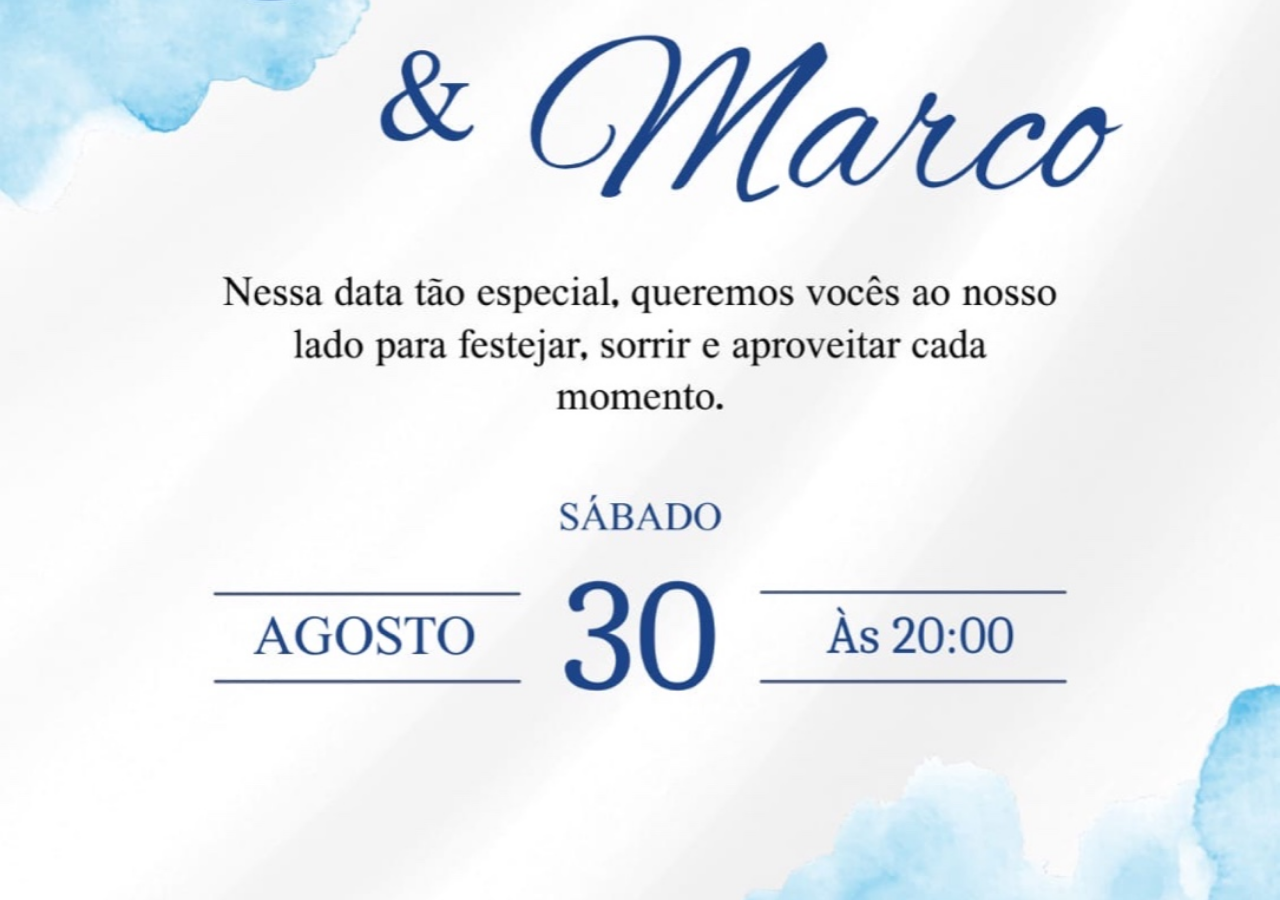
<file: backgroundImage.html>
<!DOCTYPE html>
<html lang="pt-br">
<head>
    <meta charset="UTF-8">
    <meta http-equiv="X-UA-Compatible" content="IE=edge">
    <meta name="viewport" content="width=device-width, initial-scale=1.0">
    <title>Background Image - HTML & CSS</title>
    <link rel="stylesheet" href="./css/reset.min.css">
    <link rel="stylesheet" href="./css/default.css">
    <link rel="stylesheet" href="./css/style.css">
</head>
<body>

    <div class="container">
    </div>
    
</body>
</html>
</file>
<file: css/default.css>
@import url('https://fonts.googleapis.com/css2?family=Roboto+Condensed:ital,wght@0,300;0,400;0,700;1,300;1,400;1,700&display=swap');

html, body { font-family: 'Roboto Condensed', sans-serif; font-size: 100%; width: 100%; height: 100%; }

p { text-align: justify; }
h1 { font-size: 2.2em; font-weight: 700; }
h1 { font-size: 1.8em; font-weight: 700; }
h1 { font-size: 1.4em; font-weight: 700; }
a { text-decoration: none; transition: 0.5s; }
a:hover { opacity: 0.6; }

.container { width: 100%; height: 100%; display: grid; grid-template-rows: 60px auto 60px; }
.header, .footer { display: flex; align-items: center; justify-content: center; background-color: black; }
.header h1, footer address { color: whitesmoke; }
.main { display: flex; align-items: center; justify-content: center; }
.footer address { font-weight: 300; overflow: hidden; }
.footer address a { font-weight: 400; color: white; }
</file>
<file: css/style.css>
body {
    background-image: url(../img/backgroundImg.jpg);
    background-repeat: no-repeat;
    background-size: cover;
    background-position: center center;
}
.icones {
  display: flex;
  justify-content: center;
  gap: 50px;
  margin-bottom: 40px;
}

.iconeWa {
  text-align: center;
}
.iconeLo {
  text-align: center;
}
.iconeWa img {
  width: 70px;
  height: 70px;
  cursor: pointer;
}

.iconeWa p {
  margin-top: 8px;
  font-size: 1em;
  transform: translateX(-2px);
}
.iconeLo img {
  width: 70px;
  height: 70px;
  cursor: pointer;
}

.iconeLo p {
  margin-top: 8px;
  font-size: 1em;
  transform: translateX(-2px);
}
@media (max-width: 600px) {

}
</file>
